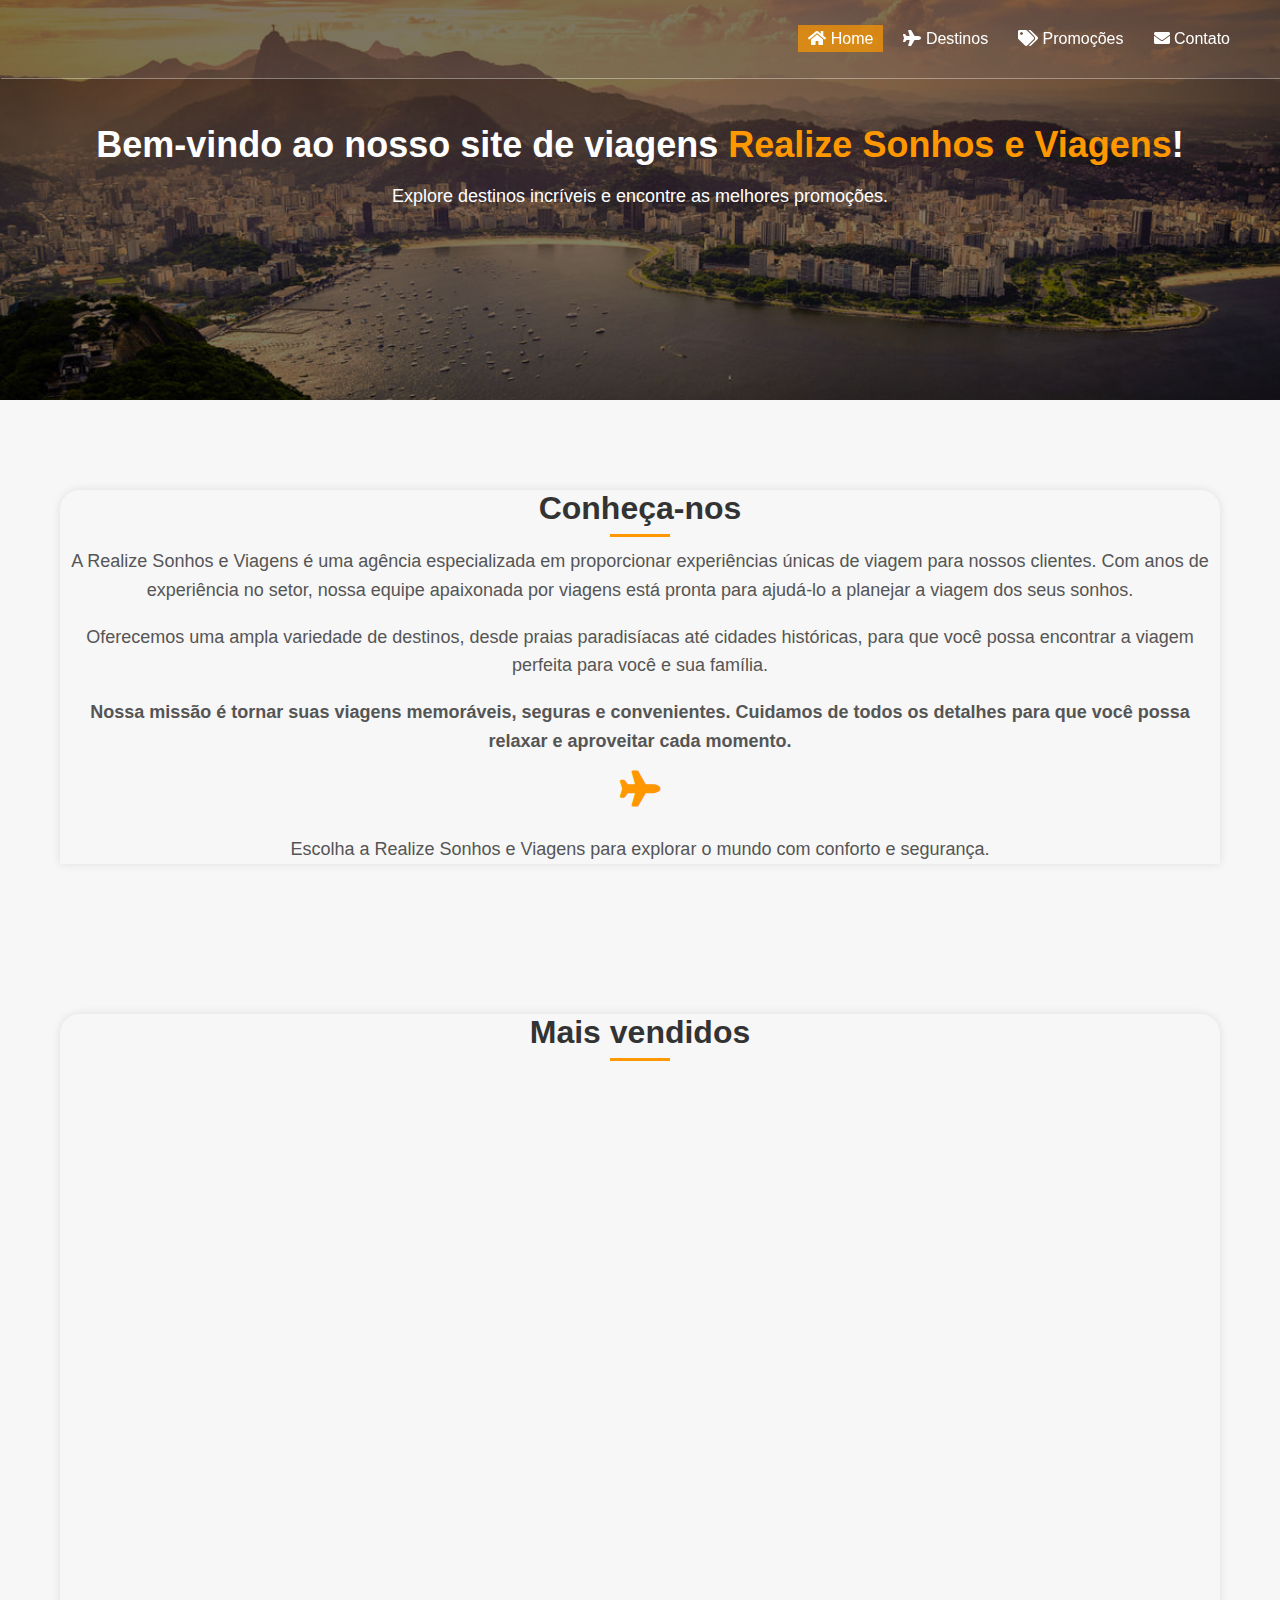
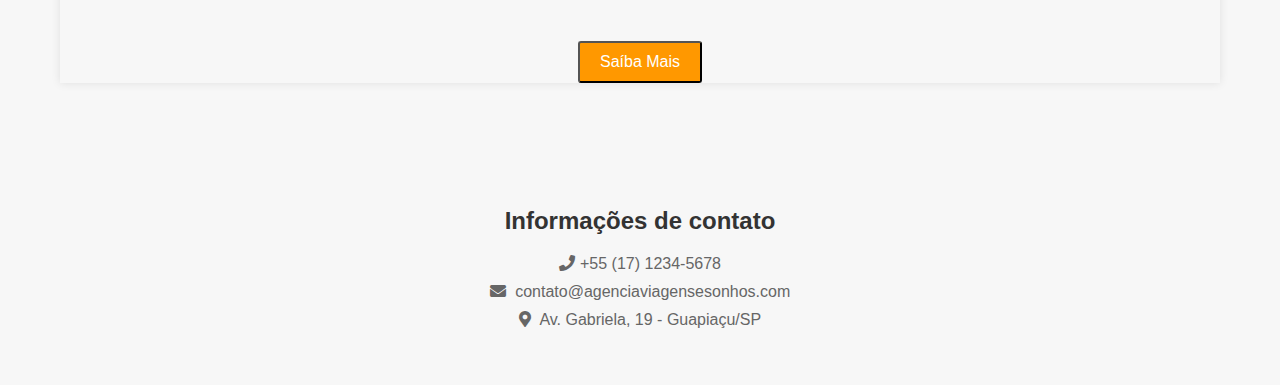
<file: index.html>
<!DOCTYPE html>
<html lang="pt-br">

<head>
    <meta charset="UTF-8">
    <meta http-equiv="X-UA-Compatible" content="IE=edge">
    <meta name="viewport" content="width=device-width, initial-scale=1.0">
    <title>Realize Sonhos e Viagens</title>
    <link rel="shortcut icon" href="imagens/Logo Sonhos e Viagens.png" type="image/x-icon">
    <link href="https://cdn.jsdelivr.net/npm/bootstrap@5.3.0/dist/css/bootstrap.min.css" rel="stylesheet"
        integrity="sha384-9ndCyUaIbzAi2FUVXJi0CjmCapSmO7SnpJef0486qhLnuZ2cdeRhO02iuK6FUUVM" crossorigin="anonymous">
    <link rel="stylesheet" href="https://cdnjs.cloudflare.com/ajax/libs/font-awesome/5.15.4/css/all.min.css">
    <link rel="stylesheet" href="https://cdnjs.cloudflare.com/ajax/libs/OwlCarousel2/2.3.4/assets/owl.carousel.min.css">
    <script src="https://cdn.jsdelivr.net/npm/bootstrap@5.3.0/dist/js/bootstrap.bundle.min.js"
        integrity="sha384-geWF76RCwLtnZ8qwWowPQNguL3RmwHVBC9FhGdlKrxdiJJigb/j/68SIy3Te4Bkz"
        crossorigin="anonymous"></script>
        <script src="https://code.jquery.com/jquery-3.6.0.min.js"></script>
        <!--link do css-->
    <link rel="stylesheet" href="style.css">

</head>

<body>
    <!--começo do menu-->
<header class="navbar">

    <div class="container">
        <ul>        
            <li><a href="index.html"  class="menu-link active" ><i class="fas fa-home"></i>
                    Home</a></li>
            <li><a href="destinos.html" class="menu-link" ><i class="fas fa-plane"></i>
                    Destinos</a></li>
            <li><a href="promocoes.html" class="menu-link" onclick="changeActive(event)"><i class="fas fa-tags"></i>
                    Promoções</a></li>
            <li><a href="#contato" class="menu-link" onclick="changeActive(event)"><i class="fas fa-envelope"></i>
                    Contato</a></li>
        </ul>
    </div>
</header>

    <!--fim do menu-->

    <!--imagem que o menu esta sobreposto-->

    <section id="home" class="background-section">
        <div class="overlay"></div>
        <img src="imagens/rio.jpg" alt="Imagem de Fundo" class="background-image">
        <div class="container">
            <h1>Bem-vindo ao nosso site de viagens <span class="orange-text">Realize Sonhos e Viagens</span>!</h1>
            <p>Explore destinos incríveis e encontre as melhores promoções.</p>
        </div>
    </section>
    <!--imagem que o menu esta sobreposto-->

    <section id="nos-conheca" class="info-section">
        <div class="container">
            <div class="section">
            <h2 class="section-title">Conheça-nos</h2>
            <p>A Realize Sonhos e Viagens é uma agência especializada em proporcionar experiências únicas de viagem para
                nossos clientes. Com anos de experiência no setor, nossa equipe apaixonada por viagens está pronta para
                ajudá-lo a planejar a viagem dos seus sonhos.</p>
            <p>Oferecemos uma ampla variedade de destinos, desde praias paradisíacas até cidades históricas, para que você
                possa encontrar a viagem perfeita para você e sua família.</p>
            <p class="mission-statement">Nossa missão é tornar suas viagens memoráveis, seguras e convenientes. Cuidamos de
                todos os detalhes para que você possa relaxar e aproveitar cada momento.</p>
            <i class="fas fa-plane icon-plane"></i>
            <p>Escolha a Realize Sonhos e Viagens para explorar o mundo com conforto e segurança.</p>
            </div>
        </div>

        <section id="destaques" class="info-section">
            <div class="container">
                <div class="section">
                  <h2 class="section-title">Mais vendidos</h2>
                   <div class="card-container">
                    <div class="card">
                        <img src="imagens/praia-gunga-al.jpg" alt="Destaque 2">
                        <h4>Praia do Gunga-AL</h4>
                        <p>Venha conhecer um dos destinos mais imperdíveis de Maceió</p>
                    </div>
                      <div class="card">
                        <img src="imagens/ponta-verde-maceio.jpg" alt="Destaque 2">
                        <h4>Ponta Verde-AL</h4>
                        <p>Venha conhecer a considerada mais bela e estruturada praia de Alagoas</p>
                      </div>
                      <div class="card">
                        <img src="imagens/maragogi-alagoas.jpg" alt="Destaque 3">
                        <h4>Maragogi-AL</h4>
                        <p>Venha conhecer o maravilhoso Caribe Brasileiro!</p>
                      </div>
                    </div><br>
                <div class="d-grid gap-2 d-md-block">
                    <a href="promocoes.html"> <button  class="btn type=" button>Saíba Mais</button></a>
                </div>
                </div>
            
            </div>
        </section>
 
    <footer> 
            <div class="contact-info">
                <h3>Informações de contato</h3>
                <ul>
                    <li><i class="fas fa-phone"></i>+55 (17) 1234-5678</li>
                    <li><i class="fas fa-envelope"></i> contato@agenciaviagensesonhos.com</li>
                    <li><i class="fas fa-map-marker-alt"></i> Av. Gabriela, 19 - Guapiaçu/SP</li>
                </ul>
            </div>
        </div>
    </section>
    </footer>

    <script src="https://cdnjs.cloudflare.com/ajax/libs/jquery/3.6.0/jquery.min.js"></script>
    <script src="https://cdnjs.cloudflare.com/ajax/libs/OwlCarousel2/2.3.4/owl.carousel.min.js"></script>
    
    <script>
        function changeActive(event) {
            const menuLinks = document.querySelectorAll('.menu-link');
            menuLinks.forEach(link => link.classList.remove('active'));
            event.target.classList.add('active');
        }
    </script>

    <script>
        $(document).ready(function () {
            $(window).scroll(function () {
                var windowHeight = $(window).height();
                var scrollHeight = $(this).scrollTop();
                if (scrollHeight > windowHeight - 200) {
                    $(".card").each(function (index) {
                        $(this).delay(index * 150).animate({ opacity: 1, marginTop: "0" }, 500);
                    });
                }
            });
        });
    </script>
</body>

</html>
</file>
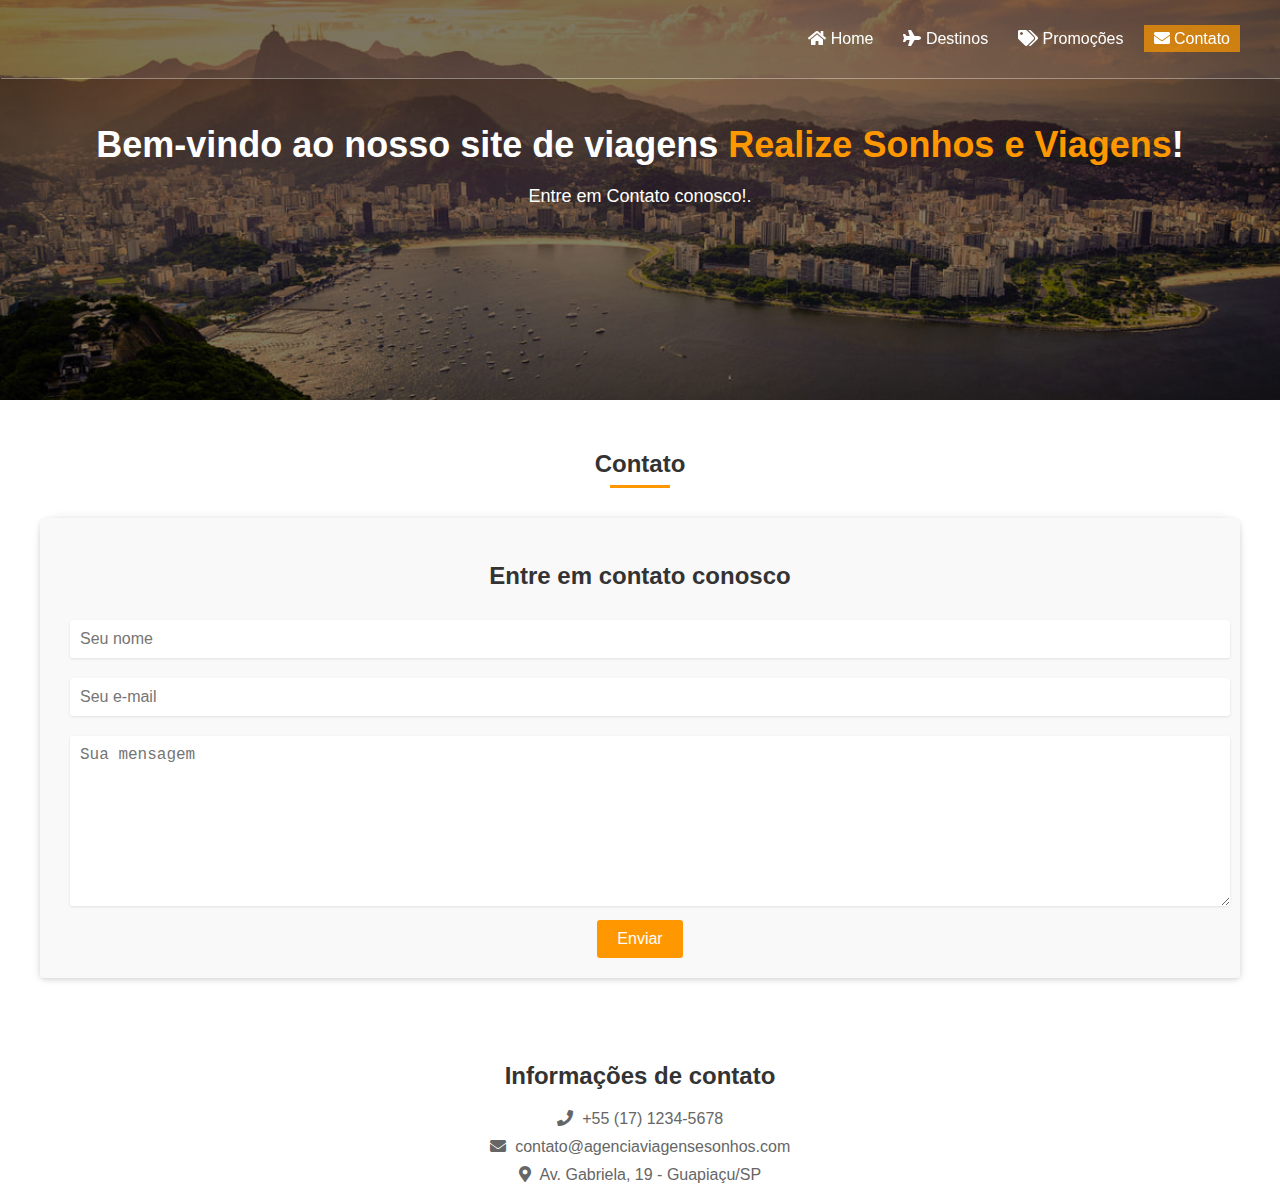
<file: contato.html>
<!DOCTYPE html>
<html lang="pt-br">

<head>
    <meta charset="UTF-8">
    <meta http-equiv="X-UA-Compatible" content="IE=edge">
    <meta name="viewport" content="width=device-width, initial-scale=1.0">
    <title>Realize Sonhos e Viagens</title>
    <link rel="shortcut icon" href="imagens/Logo Sonhos e Viagens.png" type="image/x-icon">
    <link href="https://cdn.jsdelivr.net/npm/bootstrap@5.3.0/dist/css/bootstrap.min.css" rel="stylesheet"
        integrity="sha384-9ndCyUaIbzAi2FUVXJi0CjmCapSmO7SnpJef0486qhLnuZ2cdeRhO02iuK6FUUVM" crossorigin="anonymous">
    <link rel="stylesheet" href="https://cdnjs.cloudflare.com/ajax/libs/font-awesome/5.15.4/css/all.min.css">
    <link rel="stylesheet" href="https://cdnjs.cloudflare.com/ajax/libs/OwlCarousel2/2.3.4/assets/owl.carousel.min.css">
    <script src="https://cdn.jsdelivr.net/npm/bootstrap@5.3.0/dist/js/bootstrap.bundle.min.js"
        integrity="sha384-geWF76RCwLtnZ8qwWowPQNguL3RmwHVBC9FhGdlKrxdiJJigb/j/68SIy3Te4Bkz"
        crossorigin="anonymous"></script>
    <!--link do css-->
    <link rel="stylesheet" href="style.css">

</head>

<body>


    <!--começo do menu-->
    <header class="navbar">
        <div class="container">
            <ul>
                <li><a href="index.html" class="menu-link"><i class="fas fa-home"></i>
                        Home</a></li>
                <li><a href="destinos.html" class="menu-link"><i class="fas fa-plane"></i>
                        Destinos</a></li>
                <li><a href="promocoes.html" class="menu-link"><i class="fas fa-tags"></i>
                        Promoções</a></li>
                <li><a href="contato.html" class="menu-link active"><i class="fas fa-envelope"></i>
                        Contato</a></li>
            </ul>
        </div>
    </header>

    <!--fim do menu-->

    <!--imagem que o menu esta sobreposto-->

    <section id="home" class="background-section">
        <div class="overlay"></div>
        <img src="imagens/rio.jpg" alt="Imagem de Fundo" class="background-image">
        <div class="container">
            <h1>Bem-vindo ao nosso site de viagens <span class="orange-text">Realize Sonhos e Viagens</span>!</h1>
            <p>Entre em Contato conosco!.</p>
        </div>
    </section>
    <!--imagem que o menu esta sobreposto-->

    <section id="contato" class="container">
        <h2 class="section-title">Contato</h2>
        <div class="section">
            <div class="contact-form">
                <h3>Entre em contato conosco</h3>
                <form>
                    <div class="form-group">
                        <input type="text" id="name" name="name" placeholder="Seu nome" required>
                    </div>
                    <div class="form-group">
                        <input type="email" id="email" name="email" placeholder="Seu e-mail" required>
                    </div>
                    <div class="form-group">
                        <textarea id="message" name="message" placeholder="Sua mensagem" required></textarea>
                    </div>
                    <button type="submit">Enviar</button>
                </form>
            </div>
    </section>
    
    </body>

    <footer>
        <div class="contact-info">
            <h3>Informações de contato</h3>
            <ul>
                <li><i class="fas fa-phone"></i> +55 (17) 1234-5678</li>
                <li><i class="fas fa-envelope"></i> contato@agenciaviagensesonhos.com</li>
                <li><i class="fas fa-map-marker-alt"></i> Av. Gabriela, 19 - Guapiaçu/SP</li>
            </ul>
        </div>
        </div>
        </section>
    </footer>
    
    <script src="https://cdnjs.cloudflare.com/ajax/libs/jquery/3.6.0/jquery.min.js"></script>
    <script src="https://cdnjs.cloudflare.com/ajax/libs/OwlCarousel2/2.3.4/owl.carousel.min.js"></script>
    
    <script>
        function changeActive(event) {
            const menuLinks = document.querySelectorAll('.menu-link');
            menuLinks.forEach(link => link.classList.remove('active'));
            event.target.classList.add('active');
        }
    </script>
</file>
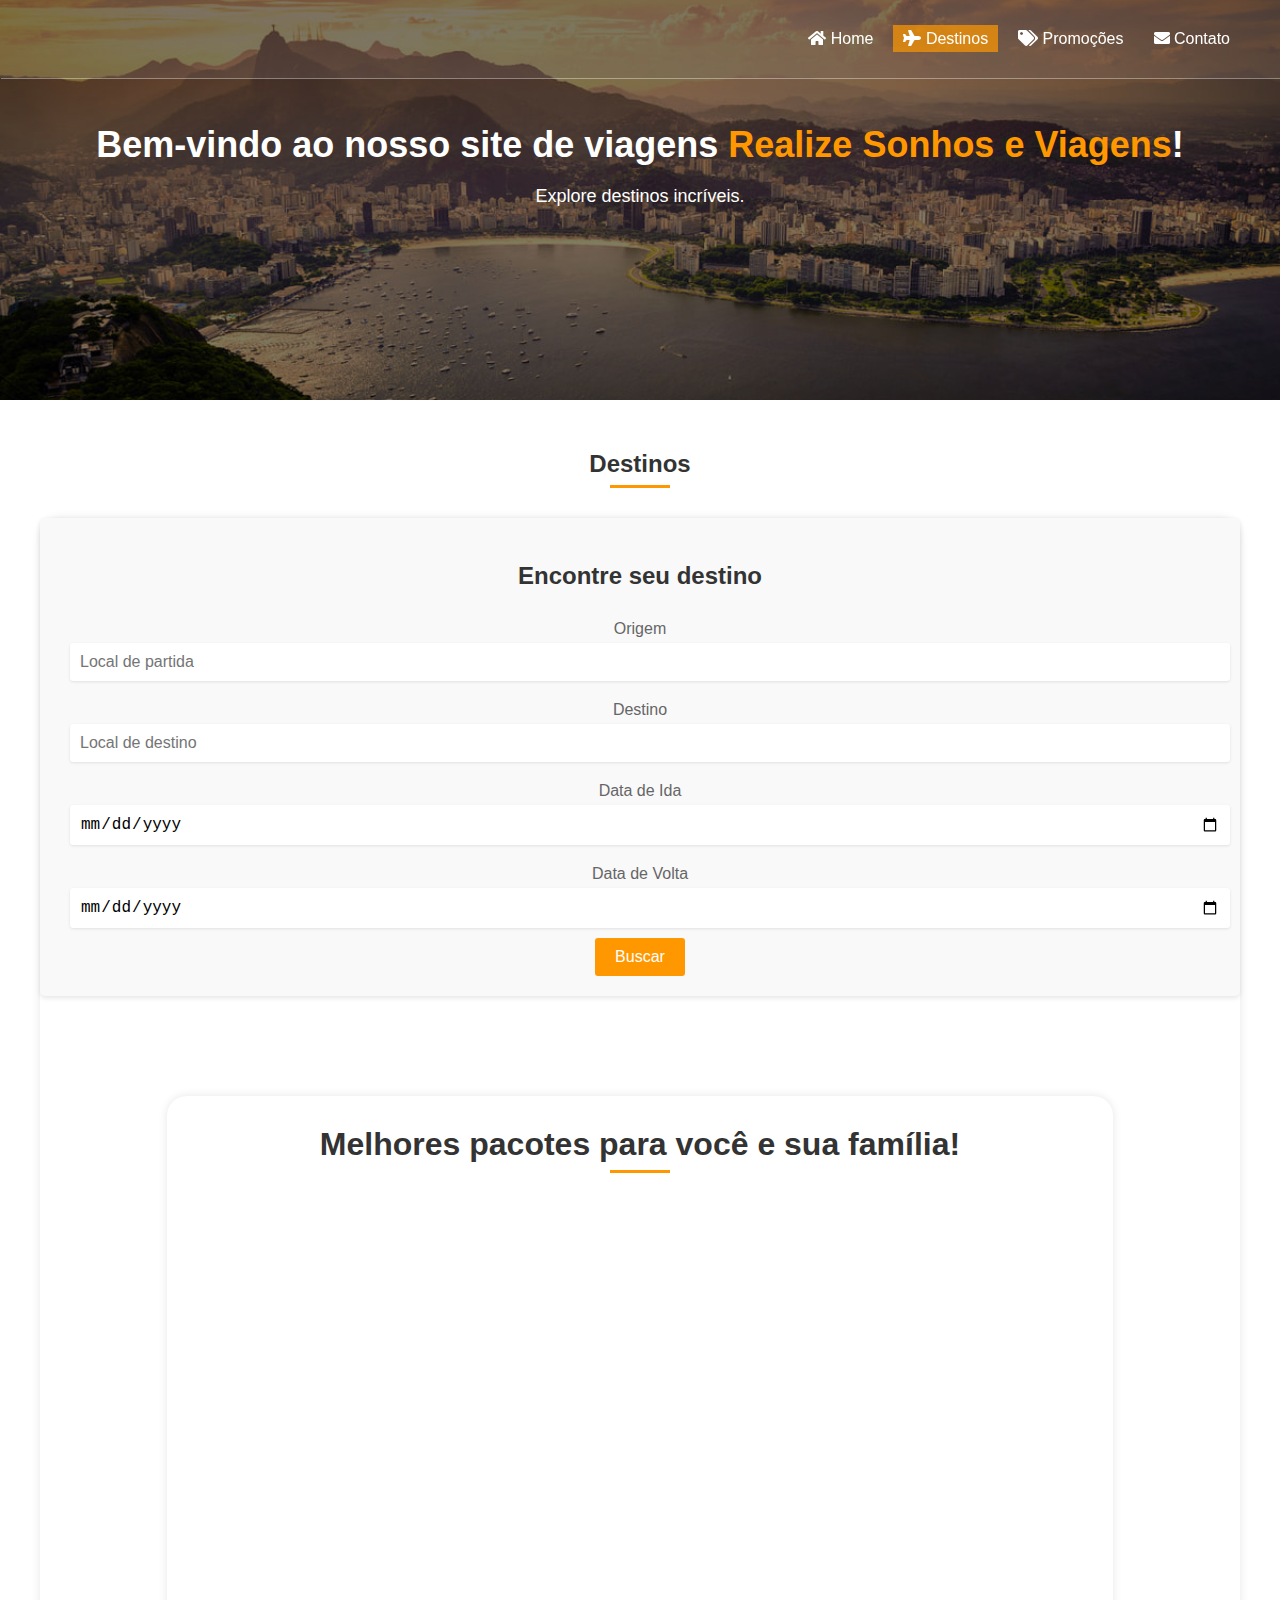
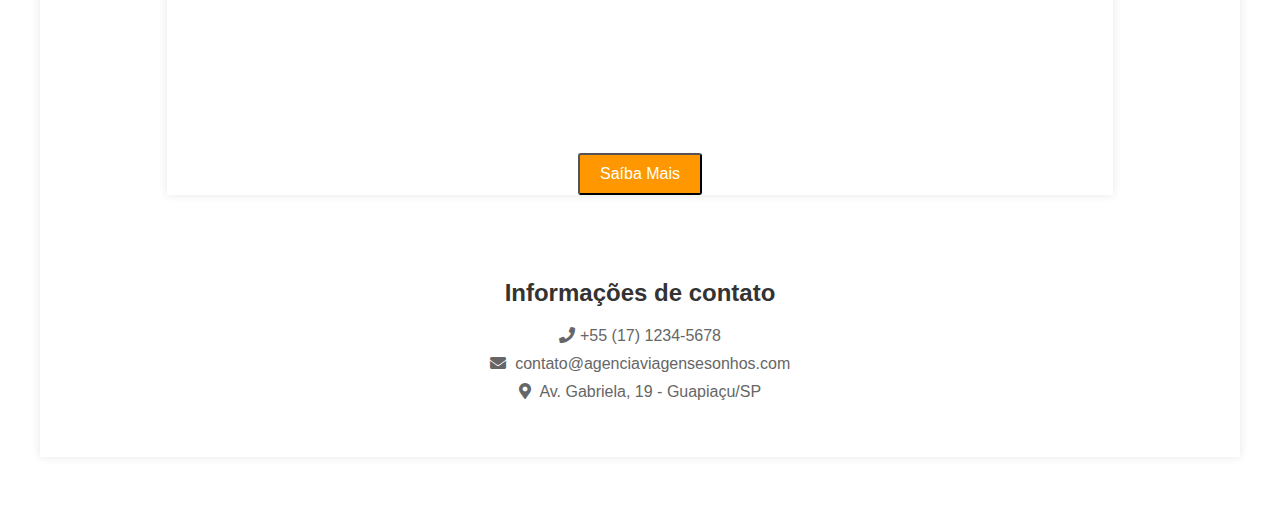
<file: destinos.html>
<!DOCTYPE html>
<html lang="pt-br">

<head>
    <meta charset="UTF-8">
    <meta http-equiv="X-UA-Compatible" content="IE=edge">
    <meta name="viewport" content="width=device-width, initial-scale=1.0">
    <title>Site de Viagens</title>
    <link rel="shortcut icon" href="imagens/Logo Sonhos e Viagens.png" type="image/x-icon">
    <link href="https://cdn.jsdelivr.net/npm/bootstrap@5.3.0/dist/css/bootstrap.min.css" rel="stylesheet"
        integrity="sha384-9ndCyUaIbzAi2FUVXJi0CjmCapSmO7SnpJef0486qhLnuZ2cdeRhO02iuK6FUUVM" crossorigin="anonymous">
    <link rel="stylesheet" href="https://cdnjs.cloudflare.com/ajax/libs/font-awesome/5.15.4/css/all.min.css">
    <link rel="stylesheet" href="https://cdnjs.cloudflare.com/ajax/libs/OwlCarousel2/2.3.4/assets/owl.carousel.min.css">
    <script src="https://cdn.jsdelivr.net/npm/bootstrap@5.3.0/dist/js/bootstrap.bundle.min.js"
        integrity="sha384-geWF76RCwLtnZ8qwWowPQNguL3RmwHVBC9FhGdlKrxdiJJigb/j/68SIy3Te4Bkz"
        crossorigin="anonymous"></script>
    <!--link do css-->
    <link rel="stylesheet" href="style.css">

</head>
<body>
    

<!--começo do menu-->
<header class="navbar">
    <div class="container">
        <ul>
            <li><a href="index.html" class="menu-link" ><i class="fas fa-home"></i>
                    Home</a></li>
            <li><a href="destinos.html" class="menu-link active" ><i class="fas fa-plane"></i>
                    Destinos</a></li>
            <li><a href="promocoes.html" class="menu-link" ><i class="fas fa-tags"></i>
                    Promoções</a></li>
            <li><a href="contato.html" class="menu-link" ><i class="fas fa-envelope"></i>
                    Contato</a></li>
        </ul>
    </div>
</header>

<!--fim do menu-->

<!--imagem que o menu esta sobreposto-->

<section id="home" class="background-section">
    <div class="overlay"></div>
    <img src="imagens/rio.jpg" alt="Imagem de Fundo" class="background-image">
    <div class="container">
        <h1>Bem-vindo ao nosso site de viagens <span class="orange-text">Realize Sonhos e Viagens</span>!</h1>
        <p>Explore destinos incríveis.</p>
    </div>
</section>
<!--imagem que o menu esta sobreposto-->

<!--destinos-->
<main>
    <section id="destinos" class="container">
        <h2 class="section-title">Destinos</h2>
        <div class="section">
            <div class="destino-search">
                <h3>Encontre seu destino</h3>
                <form>
                    <div class="form-group">
                        <label for="origem">Origem</label>
                        <input type="text" id="origem" name="origem" placeholder="Local de partida" required>
                    </div>
                    <div class="form-group">
                        <label for="destino">Destino</label>
                        <input type="text" id="destino" name="destino" placeholder="Local de destino" required>
                    </div>
                    <div class="form-group">
                        <label for="data-ida">Data de Ida</label>
                        <input type="date" id="data-ida" name="data-ida" required>
                    </div>
                    <div class="form-group">
                        <label for="data-volta">Data de Volta</label>
                        <input type="date" id="data-volta" name="data-volta" required>
                    </div>
                    <button type="submit">Buscar</button>
                </form>
            </div>
        <section id="destaques" class="info-section">
            <div class="container">
                <div class="section">
                    <h2 class="section-title">Melhores pacotes para você e sua família!</h2>
                    <div class="card-container">
                        <div class="card">
                            <img src="imagens/praia-gunga-al.jpg" alt="Destaque 2">
                            <h4>Praia do Gunga-AL</h4>
                            <p>Venha conhecer um dos destinos mais imperdíveis de Maceió</p>
                        </div>
                        <div class="card">
                            <img src="imagens/ponta-verde-maceio.jpg" alt="Destaque 2">
                            <h4>Ponta Verde-AL</h4>
                            <p>Venha conhecer a considerada mais bela e estruturada praia de Alagoas</p>
                        </div>
                        <div class="card">
                            <img src="imagens/maragogi-alagoas.jpg" alt="Destaque 3">
                            <h4>Maragogi-AL</h4>
                            <p>Venha conhecer o maravilhoso Caribe Brasileiro!</p>
                        </div>
                    </div><br>
                    <div class="d-grid gap-2 d-md-block">
                        <a href="promocoes.html"> <button class="btn type=" button>Saíba Mais</button></a>
                    </div>
                </div>
        
            </div>

            <footer>
                <div class="contact-info">
                    <h3>Informações de contato</h3>
                    <ul>
                        <li><i class="fas fa-phone"></i>+55 (17) 1234-5678</li>
                        <li><i class="fas fa-envelope"></i> contato@agenciaviagensesonhos.com</li>
                        <li><i class="fas fa-map-marker-alt"></i> Av. Gabriela, 19 - Guapiaçu/SP</li>
                    </ul>
                </div>
                </div>
                </section>
            </footer>
            
            <script src="https://cdnjs.cloudflare.com/ajax/libs/jquery/3.6.0/jquery.min.js"></script>
            <script src="https://cdnjs.cloudflare.com/ajax/libs/OwlCarousel2/2.3.4/owl.carousel.min.js"></script>
            
            <script>
                function changeActive(event) {
                    const menuLinks = document.querySelectorAll('.menu-link');
                    menuLinks.forEach(link => link.classList.remove('active'));
                    event.target.classList.add('active');
                }
            </script>

            <script>
                $(document).ready(function () {
                    $(window).scroll(function () {
                        var windowHeight = $(window).height();
                        var scrollHeight = $(this).scrollTop();

                        if (scrollHeight > windowHeight - 200) {
                            $(".card").each(function (index) {
                                $(this).delay(index * 150).animate({ opacity: 1, marginTop: "0" }, 500);
                            });
                        }
                    });
                });
            </script>
        </body>
</file>
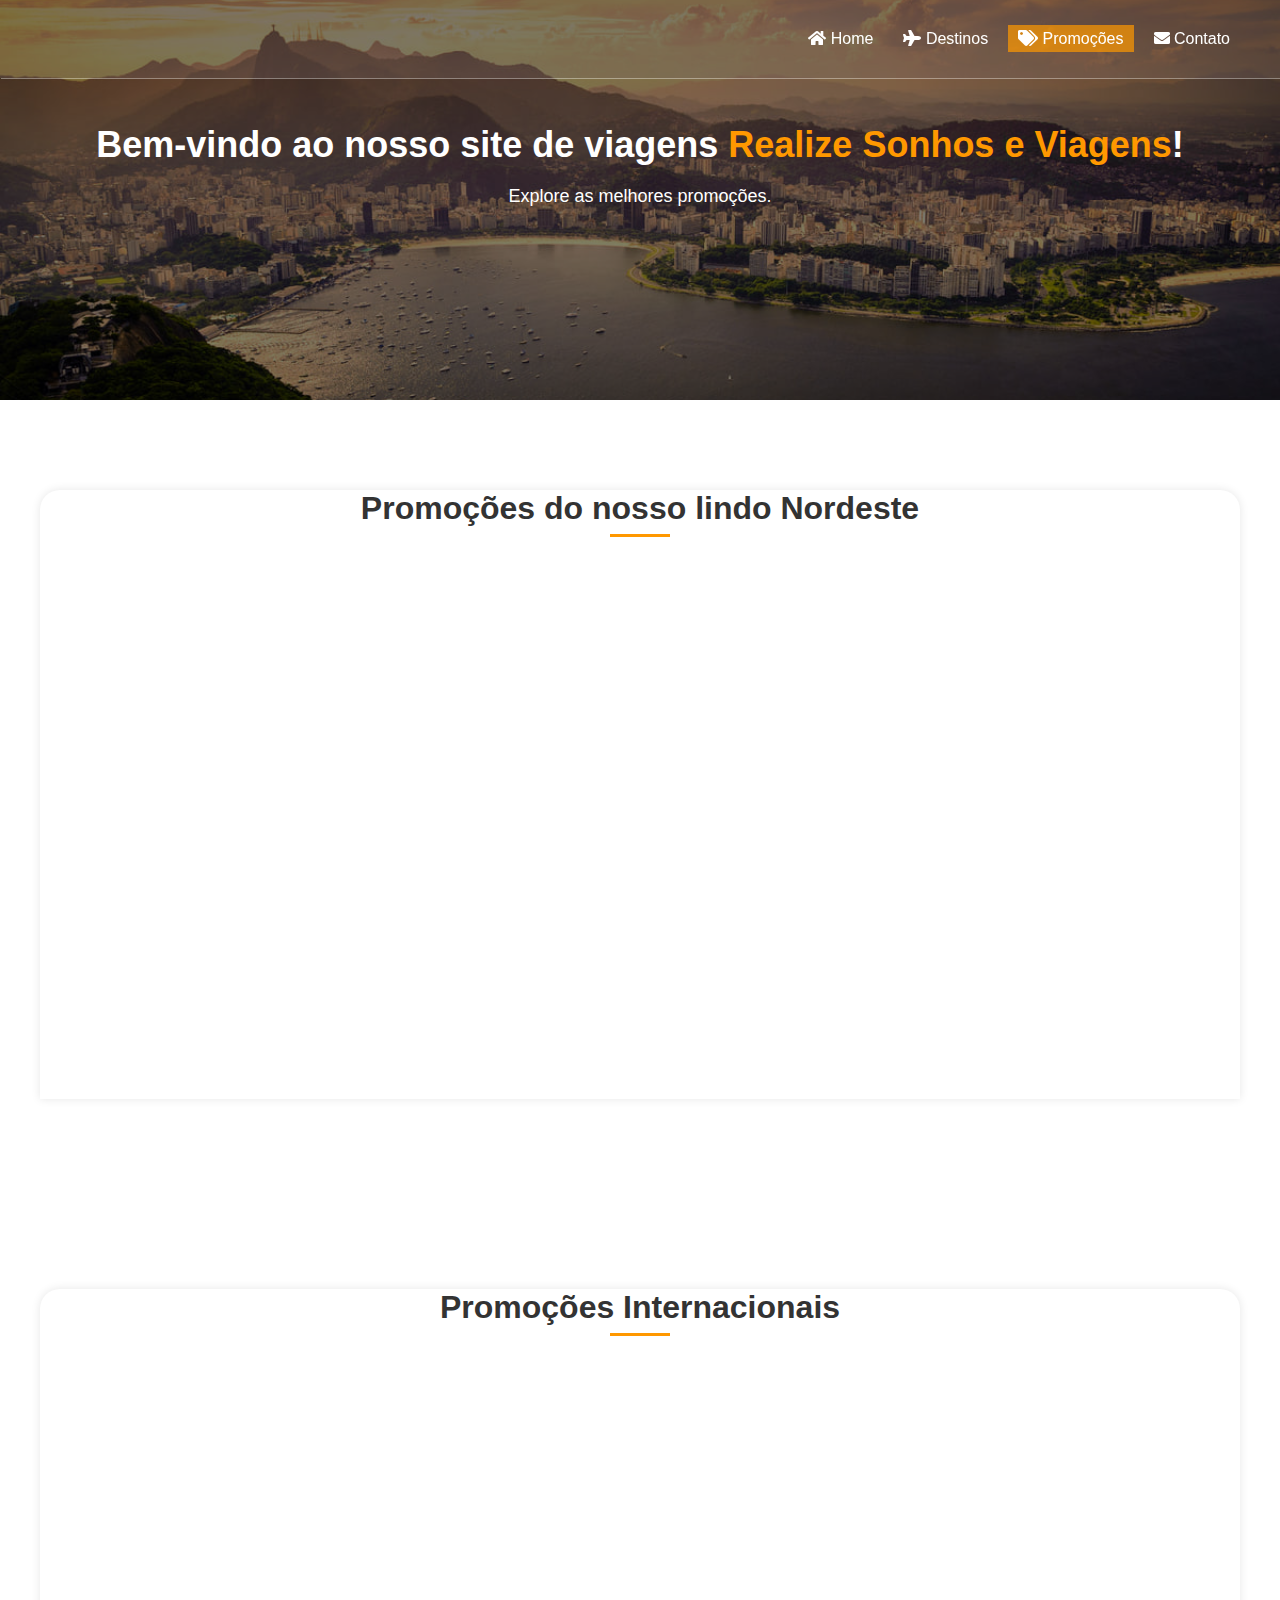
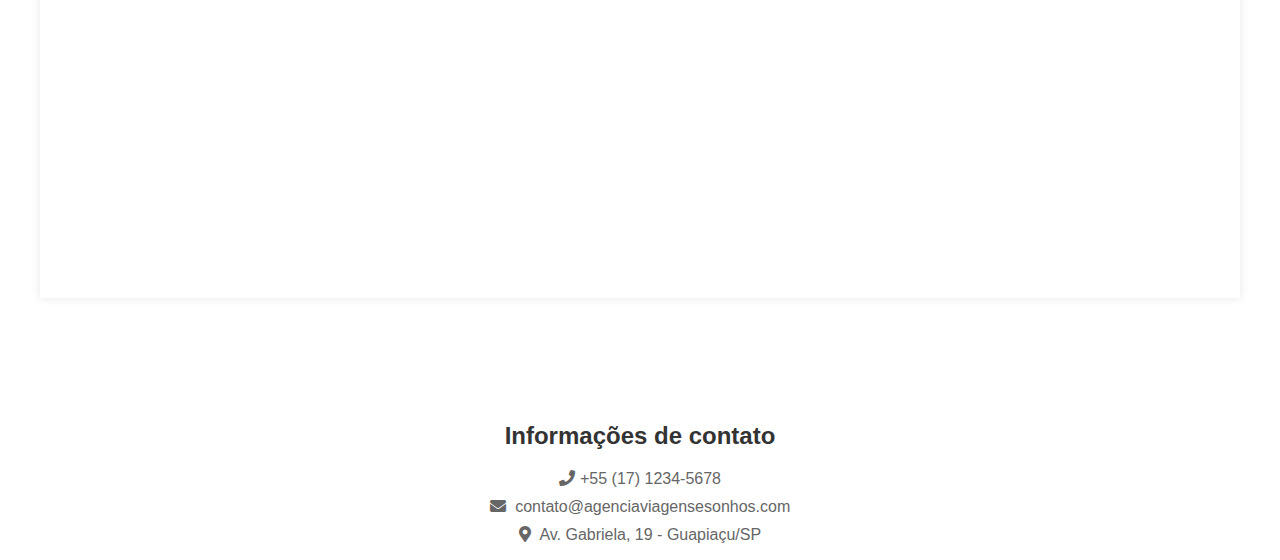
<file: promocoes.html>
<!DOCTYPE html>
<html lang="pt-br">

<head>
    <meta charset="UTF-8">
    <meta http-equiv="X-UA-Compatible" content="IE=edge">
    <meta name="viewport" content="width=device-width, initial-scale=1.0">
    <title>Realize Sonhos e Viagens</title>
    <link rel="shortcut icon" href="imagens/Logo Sonhos e Viagens.png" type="image/x-icon">
    <link href="https://cdn.jsdelivr.net/npm/bootstrap@5.3.0/dist/css/bootstrap.min.css" rel="stylesheet"
        integrity="sha384-9ndCyUaIbzAi2FUVXJi0CjmCapSmO7SnpJef0486qhLnuZ2cdeRhO02iuK6FUUVM" crossorigin="anonymous">
    <link rel="stylesheet" href="https://cdnjs.cloudflare.com/ajax/libs/font-awesome/5.15.4/css/all.min.css">
    <link rel="stylesheet" href="https://cdnjs.cloudflare.com/ajax/libs/OwlCarousel2/2.3.4/assets/owl.carousel.min.css">
    <script src="https://cdn.jsdelivr.net/npm/bootstrap@5.3.0/dist/js/bootstrap.bundle.min.js"
        integrity="sha384-geWF76RCwLtnZ8qwWowPQNguL3RmwHVBC9FhGdlKrxdiJJigb/j/68SIy3Te4Bkz"
        crossorigin="anonymous"></script>
        <script src="https://code.jquery.com/jquery-3.6.0.min.js"></script>
    <!--link do css-->
    <link rel="stylesheet" href="style.css">

</head>

<body>


    <!--começo do menu-->
    <header class="navbar">
        <div class="container">
            <ul>
                <li><a href="index.html" class="menu-link"><i class="fas fa-home"></i>
                        Home</a></li>
                <li><a href="destinos.html" class="menu-link"><i class="fas fa-plane"></i>
                        Destinos</a></li>
                <li><a href="promocoes.html" class="menu-link active"><i class="fas fa-tags"></i>
                        Promoções</a></li>
                <li><a href="contato.html" class="menu-link"><i class="fas fa-envelope"></i>
                        Contato</a></li>
            </ul>
        </div>
    </header>

    <!--fim do menu-->

    <!--imagem que o menu esta sobreposto-->

    <section id="home" class="background-section">
        <div class="overlay"></div>
        <img src="imagens/rio.jpg" alt="Imagem de Fundo" class="background-image">
        <div class="container">
            <h1>Bem-vindo ao nosso site de viagens <span class="orange-text">Realize Sonhos e Viagens</span>!</h1>
            <p>Explore as melhores promoções.</p>
        </div>
    </section>
    <!--imagem que o menu esta sobreposto-->

<section id="destaques" class="info-section">
    <div class="container">
        <div class="section">
            <h2 class="section-title">Promoções do nosso lindo Nordeste</h2>
            <div class="card-container">

                <div class="card">
                    <img src="imagens/praia-gunga-al.jpg" alt="Destaque 2">
                    <h4>Praia do Gunga-AL</h4>
                    <p>Pacotes de  <h3 class="line"> R$2.800</h3></p> <h3><p>para</p> R$ 1.800</h3>
                    <button type="button" class="btn btn-primary" data-bs-toggle="modal" data-bs-target="#exampleModal"
                        data-bs-whatever="@getbootstrap">Saíba Mais</button>
                    <!--modal para cadastro-->
                    <div class="modal fade" id="exampleModal" tabindex="-1" aria-labelledby="exampleModalLabel" aria-hidden="true">
                        <div class="modal-dialog">
                            <div class="modal-content">
                                <div class="modal-header">
                                    <h1 class="modal-title fs-5" id="exampleModalLabel">Cadastra-se para saber mais sobre os pacotes</h1>
                                    <button type="button" class="btn-close" data-bs-dismiss="modal" aria-label="Close"></button>
                                </div>
                                <div class="modal-body">
                                    <form>
                                        <div class="mb-3">
                                            <label for="recipient-name" class="col-form-label">Nome:</label>
                                            <input type="text" class="form-control" id="recipient-name">
                                        </div>
                                        <div class="mb-3">
                                            <label for="message-name" class="col-form-label">Sobrenome:</label>
                                        <input type="text" class="form-control" id="message-name">
                                        </div>
                                        <div class="mb-3">
                                            <label for="email" class="col-form-label">Email:</label>
                                            <input type="email" class="form-control" id="email">
                                            <div class="mb-3">
                                                <label for="phone" class="col-form-label">Telefone:</label>
                                                <input type="tel" class="form-control" id="phone">
                                            </div>
                                        </div>
                                    </form>
                                </div>
                                <div class="modal-footer">
                                <button type="button" class="btn btn-secondary" data-bs-dismiss="modal">Fechar</button>
                                <button type="button" class="btn btn-primary">Enviar Cadastro</button>
                                </div>
                            </div>
                        </div>
                    </div>
                </div>
                <div class="card">
                    <img src="imagens/ponta-verde-maceio.jpg" alt="Destaque 2">
                    <h4>Ponta Verde-AL</h4>
                   <p>Pacotes de  <h3 class="line"> R$2.800</h3></p> <h3><p>para</p> R$ 1.800</h3>
                <button type="button" class="btn btn-primary" data-bs-toggle="modal" data-bs-target="#exampleModal"
                    data-bs-whatever="@getbootstrap">Saíba Mais</button>
                <!--modal para cadastro-->
                <div class="modal fade" id="exampleModal" tabindex="-1" aria-labelledby="exampleModalLabel" aria-hidden="true">
                    <div class="modal-dialog">
                        <div class="modal-content">
                            <div class="modal-header">
                                <h1 class="modal-title fs-5" id="exampleModalLabel">Cadastra-se para saber mais sobre os pacotes</h1>
                                <button type="button" class="btn-close" data-bs-dismiss="modal" aria-label="Close"></button>
                            </div>
                            <div class="modal-body">
                                <form>
                                    <div class="mb-3">
                                        <label for="recipient-name" class="col-form-label">Nome:</label>
                                        <input type="text" class="form-control" id="recipient-name">
                                    </div>
                                    <div class="mb-3">
                                        <label for="message-text" class="col-form-label">Sobrenome:</label>
                                        <input type="text" class="form-control" id="recipient-name">

                                    </div>
                                    <div class="mb-3">
                                    <label for="email" class="col-form-label">Email:</label>
                                    <input type="email" class="form-control" id="email">
                                    </div>
                                    <div class="mb-3">
                                        <label for="phone" class="col-form-label">Telefone:</label>
                                        <input type="tel" class="form-control" id="phone">
                                    </div>
                                </form>
                            </div>
                            <div class="modal-footer">
                                <button type="button" class="btn btn-secondary" data-bs-dismiss="modal">Fechar</button>
                                <button type="button" class="btn btn-primary">Enviar Cadastro</button>
                            </div>
                        </div>
                    </div>
                </div>
                </div>
                <div class="card">
                    <img src="imagens/maragogi-alagoas.jpg" alt="Destaque 3">
                    <h4>Maragogi-AL</h4>
                    <p>Pacotes de  <h3 class="line"> R$2.800</h3></p> <h3><p>para</p> R$ 1.800</h3>
                   <button type="button" class="btn btn-primary" data-bs-toggle="modal" data-bs-target="#exampleModal" data-bs-whatever="@getbootstrap">Saíba Mais</button>
                    <!--modal para cadastro-->
<div class="modal fade" id="exampleModal" tabindex="-1" aria-labelledby="exampleModalLabel" aria-hidden="true">
  <div class="modal-dialog">
    <div class="modal-content">
      <div class="modal-header">
        <h1 class="modal-title fs-5" id="exampleModalLabel">Cadastra-se para saber mais sobre os Pacotes</h1>
        <button type="button" class="btn-close" data-bs-dismiss="modal" aria-label="Close"></button>
      </div>
      <div class="modal-body">
        <form>
          <div class="mb-3">
            <label for="recipient-name" class="col-form-label">Nome:</label>
            <input type="text" class="form-control" id="recipient-name">
          </div>
          <div class="mb-3">
            <label for="message-text" class="col-form-label">Sobrenome:</label>
            <input type="text" class="form-control" id="recipient-name">
          </div>
            </div>
            <div class="mb-3">
            <label for="email" class="col-form-label">Email:</label>
            <input type="email" class="form-control" id="email">
            </div>
            <div class="mb-3">
                <label for="phone" class="col-form-label">Telefone:</label>
                <input type="tel" class="form-control" id="phone">
            </div>
        </form>
      </div>
      <div class="modal-footer">
        <button type="button" class="btn btn-secondary" data-bs-dismiss="modal">Fechar</button>
        <button type="button" class="btn btn-primary">Enviar Cadastro</button>
      </div>
    </div>
  </div>
</div>
                </div>
            </div>
            
        </div>

    </div>
</section>

<section id="destaques" class="info-section">
    <div class="container">
        <div class="section">
            <h2 class="section-title">Promoções Internacionais</h2>
            <div class="card-container">

                <div class="card">
                    <img src="imagens/cancun.jpg" alt="Destaque 2">
                    <h4>Cancún, México</h4>
                    <p>Pacotes de
                    <h3 class="line"> R$4.800</h3>
                    </p>
                    <h3>
                    <p>para</p> R$ 3.000
                    </h3>
                    <button type="button" class="btn btn-primary" data-bs-toggle="modal" data-bs-target="#exampleModal"
                        data-bs-whatever="@getbootstrap">Saíba Mais</button>
                    <!--modal para cadastro-->
                    <div class="modal fade" id="exampleModal" tabindex="-1" aria-labelledby="exampleModalLabel"
                        aria-hidden="true">
                        <div class="modal-dialog">
                            <div class="modal-content">
                                <div class="modal-header">
                                    <h1 class="modal-title fs-5" id="exampleModalLabel">Cadastra-se para saber mais
                                        sobre os pacotes</h1>
                                    <button type="button" class="btn-close" data-bs-dismiss="modal"
                                        aria-label="Close"></button>
                                </div>
                                <div class="modal-body">
                                    <form>
                                        <div class="mb-3">
                                            <label for="recipient-name" class="col-form-label">Nome:</label>
                                            <input type="text" class="form-control" id="recipient-name">
                                        </div>
                                        <div class="mb-3">
                                            <label for="message-name" class="col-form-label">Sobrenome:</label>
                                            <input type="text" class="form-control" id="message-name">
                                        </div>
                                        <div class="mb-3">
                                            <label for="email" class="col-form-label">Email:</label>
                                            <input type="email" class="form-control" id="email">
                                            <div class="mb-3">
                                                <label for="phone" class="col-form-label">Telefone:</label>
                                                <input type="tel" class="form-control" id="phone">
                                            </div>
                                        </div>
                                    </form>
                                </div>
                                <div class="modal-footer">
                                    <button type="button" class="btn btn-secondary"
                                        data-bs-dismiss="modal">Fechar</button>
                                    <button type="button" class="btn btn-primary">Enviar Cadastro</button>
                                </div>
                            </div>
                        </div>
                    </div>
                </div>
                <div class="card">
                    <img src="imagens/miami.jpg" alt="Destaque 2">
                    <h4>Miami, Flórida</h4>
                    <p>Pacotes de
                    <h3 class="line"> R$3.800</h3>
                    </p>
                    <h3>
                        <p>para</p> R$ 2.800
                    </h3>
                    <button type="button" class="btn btn-primary" data-bs-toggle="modal" data-bs-target="#exampleModal"
                        data-bs-whatever="@getbootstrap">Saíba Mais</button>
                    <!--modal para cadastro-->
                    <div class="modal fade" id="exampleModal" tabindex="-1" aria-labelledby="exampleModalLabel"
                        aria-hidden="true">
                        <div class="modal-dialog">
                            <div class="modal-content">
                                <div class="modal-header">
                                    <h1 class="modal-title fs-5" id="exampleModalLabel">Cadastra-se para saber mais
                                        sobre os pacotes</h1>
                                    <button type="button" class="btn-close" data-bs-dismiss="modal"
                                        aria-label="Close"></button>
                                </div>
                                <div class="modal-body">
                                    <form>
                                        <div class="mb-3">
                                            <label for="recipient-name" class="col-form-label">Nome:</label>
                                            <input type="text" class="form-control" id="recipient-name">
                                        </div>
                                        <div class="mb-3">
                                            <label for="message-text" class="col-form-label">Sobrenome:</label>
                                            <input type="text" class="form-control" id="recipient-name">

                                        </div>
                                        <div class="mb-3">
                                            <label for="email" class="col-form-label">Email:</label>
                                            <input type="email" class="form-control" id="email">
                                        </div>
                                        <div class="mb-3">
                                            <label for="phone" class="col-form-label">Telefone:</label>
                                            <input type="tel" class="form-control" id="phone">
                                        </div>
                                    </form>
                                </div>
                                <div class="modal-footer">
                                    <button type="button" class="btn btn-secondary"
                                        data-bs-dismiss="modal">Fechar</button>
                                    <button type="button" class="btn btn-primary">Enviar Cadastro</button>
                                </div>
                            </div>
                        </div>
                    </div>
                </div>
                <div class="card">
                    <img src="imagens/novayork.jpg" alt="Destaque 3">
                    <h4>Nova York</h4>
                    <p>Pacotes de
                    <h3 class="line"> R$6.800</h3>
                    </p>
                    <h3>
                        <p>para</p> R$ 5.000
                    </h3>
                    <button type="button" class="btn btn-primary" data-bs-toggle="modal" data-bs-target="#exampleModal"
                        data-bs-whatever="@getbootstrap">Saíba Mais</button>
                    <!--modal para cadastro-->
                    <div class="modal fade" id="exampleModal" tabindex="-1" aria-labelledby="exampleModalLabel"
                        aria-hidden="true">
                        <div class="modal-dialog">
                            <div class="modal-content">
                                <div class="modal-header">
                                    <h1 class="modal-title fs-5" id="exampleModalLabel">Cadastra-se para saber mais
                                        sobre os Pacotes</h1>
                                    <button type="button" class="btn-close" data-bs-dismiss="modal"
                                        aria-label="Close"></button>
                                </div>
                                <div class="modal-body">
                                    <form>
                                        <div class="mb-3">
                                            <label for="recipient-name" class="col-form-label">Nome:</label>
                                            <input type="text" class="form-control" id="recipient-name">
                                        </div>
                                        <div class="mb-3">
                                            <label for="message-text" class="col-form-label">Sobrenome:</label>
                                            <input type="text" class="form-control" id="recipient-name">
                                        </div>
                                </div>
                                <div class="mb-3">
                                    <label for="email" class="col-form-label">Email:</label>
                                    <input type="email" class="form-control" id="email">
                                </div>
                                <div class="mb-3">
                                    <label for="phone" class="col-form-label">Telefone:</label>
                                    <input type="tel" class="form-control" id="phone">
                                </div>
                                </form>
                            </div>
                            <div class="modal-footer">
                                <button type="button" class="btn btn-secondary" data-bs-dismiss="modal">Fechar</button>
                                <button type="button" class="btn btn-primary">Enviar Cadastro</button>
                            </div>
                        </div>
                    </div>
                </div>
            </div>
        </div>

    </div>

    </div>
</section>


</body>

<footer>
    <div class="contact-info">
        <h3>Informações de contato</h3>
        <ul>
            <li><i class="fas fa-phone"></i>+55 (17) 1234-5678</li>
            <li><i class="fas fa-envelope"></i> contato@agenciaviagensesonhos.com</li>
            <li><i class="fas fa-map-marker-alt"></i> Av. Gabriela, 19 - Guapiaçu/SP</li>
        </ul>
    </div>
    </div>
    </section>
</footer>

<script src="https://cdnjs.cloudflare.com/ajax/libs/jquery/3.6.0/jquery.min.js"></script>
<script src="https://cdnjs.cloudflare.com/ajax/libs/OwlCarousel2/2.3.4/owl.carousel.min.js"></script>

<script>
    function changeActive(event) {
        const menuLinks = document.querySelectorAll('.menu-link');
        menuLinks.forEach(link => link.classList.remove('active'));
        event.target.classList.add('active');
    }
</script>

<script>
    $(document).ready(function () {
        $(window).scroll(function () {
            var windowHeight = $(window).height();
            var scrollHeight = $(this).scrollTop();

            if (scrollHeight > windowHeight - 200) {
                $(".card").each(function (index) {
                    $(this).delay(index * 150).animate({ opacity: 1, marginTop: "0" }, 500);
                });
            }
        });
    });
</script>

<script>
    $(document).ready(function () {
        $(".btn-primary").click(function () {

            var nome = $("#recipient-name").val();
            var sobrenome = $("#message-name").val();
            var email = $("#email").val();
            var telefone = $("#phone").val();

            $("#exampleModal").modal("hide");

          
            $("#recipient-name").val("");
            $("#message-name").val("");
            $("#email").val("");
            $("#phone").val("");
        });
    });
</script>
</file>
<file: style.css>
/* Estilos gerais */
body {
    font-family: Arial, sans-serif;
    margin: 0;
    padding: 0;
}
img#logo{
    size: 10px;
}
 /* Estilos para a seção Destaques */
 #destaques {
     padding: 40px 0;
     text-align: center;
 }

 #destaques h2 {
     font-size: 32px;
     color: #333;
     margin-bottom: 20px;
 }

 .card-container {
     display: flex;
     justify-content: center;
     flex-wrap: wrap;
     gap: 30px;
 }

 .card {
     width: 300px;
     height: 500px;
     border: 1px solid #ccc;
     border-radius: 10px;
     overflow: hidden;
     box-shadow: 0 0 5px rgba(0, 0, 0, 0.2);
     opacity: 0;
     margin-top: 50px;
     /* Vamos iniciar os cards 50px abaixo da posição inicial */
     transition: opacity 0.5s ease, margin-top 0.5s ease;
 }

 .card img {
     width: 100%;
     height: 100%;
     object-fit: cover;
 }
.container {
    max-width: 1200px;
    margin: 0 auto;
    padding: 20px;

}

/* Estilos da barra de navegação */
.navbar {
    background-color: transparent;
    color: #fff;
    padding: 10px;
    position: absolute;
    top: 0;
    left: 0;
    right: 0;
    z-index: 100;
    box-shadow: 1px 0.4px #f9f9f9;
}

/* Estilos do menu fixo */
header.navbar {
    position: fixed;
    top: 0;
    left: 0;
    right: 0;
    background-color: rgba(120, 104, 104, 0.291);
    /* Altere a cor de fundo do menu fixo conforme necessário */
    z-index: 100;
}

.navbar ul {
    margin: 0;
    padding: 0;
    list-style: none;
    display: flex;
    justify-content: flex-end;
}

.navbar li {
    margin-left: 10px;
}

.navbar a {
    color: #fff;
    text-decoration: none;
    padding: 5px 10px;
    transition: background-color 0.3s;
}

.navbar a:hover,
.navbar a.active {
    background-color: rgba(255, 152, 0, 0.7);
}

 /* Estilos para a seção Nos Conheça */
 

 #nos-conheca {
     background-color: #f7f7f7;
     padding: 40px;
     text-align: center;
 }

 #nos-conheca h2 {
     font-size: 32px;
     color: #333;
     margin-bottom: 20px;
 }

 #nos-conheca p {
     font-size: 18px;
     color: #555;
     line-height: 1.6;
     margin-bottom: 15px;
 }

 /* Estilos para destacar a missão da agência */
 p.mission-statement {
     font-size: 24px;
     font-weight: bold;
 }

 /* Estilos para adicionar um ícone de avião */
 .icon-plane {
     font-size: 36px;
     color:#ff9800;
     margin-bottom: 10px;
 }

/* Estilos dos títulos */
h2 {
    margin-top: 30px;
    font-size: 24px;
    color: #333;
    text-align: center;
}

.section-title {
    position: relative;
    margin-bottom: 40px;
}

.section-title::after {
    content: "";
    position: absolute;
    bottom: -10px;
    left: 50%;
    transform: translateX(-50%);
    width: 60px;
    height: 3px;
    background-color: #ff9800;
}

/* Estilos das seções de conteúdo */
.section {
    margin-bottom: 40px;
    text-align: center;
}

.section p {
    color: #666;
}

.section .container {
    display: flex;
    flex-wrap: wrap;
    justify-content: center;
    align-items: center;
    gap: 20px;
}

.line{
    text-decoration: line-through;
}
.section .container .item {
    flex: 1 0 300px;
    padding: 20px;
    background-color: #f5f5f5;
    border-radius: 5px;
}

.section .container .item img {
    width: 100%;
    height: auto;
    border-radius: 5px;
    object-fit: cover;
    margin-bottom: 20px;
}

/* Estilos responsivos */
@media (max-width: 768px) {
    .section .container .item {
        flex-basis: calc(50% - 20px);
    }
}

@media (max-width: 480px) {
    .section .container .item {
        flex-basis: 100%;
    }
}



/* Estilos para a seção Destaques */
#destaques {
    padding: 40px 0;
    text-align: center;
}

#destaques h2 {
    font-size: 32px;
    color: #333;
    margin-bottom: 20px;
}

.card-container {
    display: flex;
    justify-content: center;
    flex-wrap: wrap;
    gap: 20px;
}

.card {
    width: 300px;
    height: 500px;
    border: 1px solid #ccc;
    border-radius: 10px;
    overflow: hidden;
    box-shadow: 0 0 5px rgba(0, 0, 0, 0.2);
    opacity: 0;
    margin-top: 50px;
    /* Vamos iniciar os cards 50px abaixo da posição inicial */
    transition: opacity 0.5s ease, margin-top 0.5s ease;
}

.card img {
    width: 100%;
    height: 100%;
    object-fit: cover;
}

.button-container {
    margin-top: 20px;
}

.button-container button {
    padding: 10px 20px;
    background-color: #007bff;
    color: #fff;
    border: none;
    border-radius: 5px;
    cursor: pointer;
    margin: 0 5px;
}

.button-container button:disabled {
    background-color: #ccc;
    cursor: not-allowed;
}


#destino .section {
    text-align: center;
}

.search-form {
    background-color: #f9f9f9;
    padding: 20px;
    border-radius: 5px;
    margin-bottom: 40px;
    text-align: center;
    box-shadow: 0 2px 5px rgba(0, 0, 0, 0.1);
}

.search-form h3 {
    margin-bottom: 20px;
    color: #333;
    font-size: 24px;
}

.search-form form {
    display: flex;
    justify-content: center;
    align-items: center;
}

.search-form .form-group {
    margin-right: 20px;
}

.search-form input[type="text"] {
    width: 200px;
    padding: 10px;
    border: none;
    border-radius: 3px;
    outline: none;
    font-size: 16px;
    box-shadow: 0 1px 3px rgba(0, 0, 0, 0.1);
}

.search-form button {
    background-color: #ff9800;
    color: #fff;
    border: none;
    padding: 10px 20px;
    border-radius: 3px;
    cursor: pointer;
    font-size: 16px;
    transition: background-color 0.3s;
}

.search-form button:hover {
    background-color: #f57c00;
}

.destination-container {
    display: flex;
    flex-wrap: wrap;
    justify-content: center;
    gap: 40px;
}

.destination-item {
    flex: 0 0 calc(33.33% - 40px);
    padding: 20px;
    background-color: #fff;
    border-radius: 5px;
    text-align: center;
    box-shadow: 0 2px 5px rgba(0, 0, 0, 0.1);
    transition: transform 0.3s;
}

.destination-item:hover {
    transform: translateY(-5px);
}

.destination-item img {
    width: 100%;
    height: 200px;
    object-fit: cover;
    border-radius: 5px;
    margin-bottom: 20px;
}

.destination-item .destination-info {
    margin-bottom: 20px;
}

.destination-item h3 {
    color: #333;
    font-size: 20px;
    margin-bottom: 10px;
}

.destination-item p {
    color: #666;
    font-size: 16px;
    margin-bottom: 20px;
}

.destination-item .btn {
    display: inline-block;
    background-color: #ff9800;
    color: #fff;
    padding: 10px 20px;
    border-radius: 3px;
    text-decoration: none;
    font-size: 16px;
    transition: background-color
}

#contato .section {
    text-align: center;
}

.contact-form {
    background-color: #f9f9f9;
    padding: 20px;
    border-radius: 5px;
    margin-bottom: 40px;
    text-align: center;
    box-shadow: 0 2px 5px rgba(0, 0, 0, 0.1);
}

.contact-form h3 {
    margin-bottom: 20px;
    color: #333;
    font-size: 24px;
}

.contact-form form {
    display: flex;
    flex-wrap: wrap;
    justify-content: center;
    align-items: center;
}

.contact-form .form-group {
    margin: 10px;
    width: 100%;
}

.contact-form input[type="text"],
.contact-form input[type="email"],
.contact-form textarea {
    width: 100%;
    padding: 10px;
    border: none;
    border-radius: 3px;
    outline: none;
    font-size: 16px;
    box-shadow: 0 1px 3px rgba(0, 0, 0, 0.1);
}

.contact-form textarea {
    height: 150px;
}

.contact-form button {
    background-color: #ff9800;
    color: #fff;
    border: none;
    padding: 10px 20px;
    border-radius: 3px;
    cursor: pointer;
    font-size: 16px;
    transition: background-color 0.3s;
}

.contact-form button:hover {
    background-color: #f57c00;
}

.contact-info {
    text-align: center;
}

.contact-info h3 {
    margin-bottom: 20px;
    color: #333;
    font-size: 24px;
}

.contact-info ul {
    list-style: none;
    padding: 0;
}

.contact-info ul li {
    color: #666;
    font-size: 16px;
    margin-bottom: 10px;
}

.contact-info ul li i {
    margin-right: 5px;
}

#destinos .section {
    text-align: center;
}

.destino-search {
    background-color: #f9f9f9;
    padding: 20px;
    border-radius: 5px;
    margin-bottom: 40px;
    text-align: center;
    box-shadow: 0 2px 5px rgba(0, 0, 0, 0.1);
}

.destino-search h3 {
    margin-bottom: 20px;
    color: #333;
    font-size: 24px;
}

.destino-search form {
    display: flex;
    flex-wrap: wrap;
    justify-content: center;
    align-items: center;
}

.destino-search .form-group {
    margin: 10px;
    width: 100%;
}

.destino-search label {
    display: block;
    margin-bottom: 5px;
    color: #666;
}

.destino-search input[type="text"],
.destino-search input[type="date"] {
    width: 100%;
    padding: 10px;
    border: none;
    border-radius: 3px;
    outline: none;
    font-size: 16px;
    box-shadow: 0 1px 3px rgba(0, 0, 0, 0.1);
}

.destino-search button {
    background-color: #ff9800;
    color: #fff;
    border: none;
    padding: 10px 20px;
    border-radius: 3px;
    cursor: pointer;
    font-size: 16px;
    transition: background-color 0.3s;
}

.destino-search button:hover {
    background-color: #f57c00;
}

.destino-list {
    text-align: center;
}

.destino-list h3 {
    margin-bottom: 20px;
    color: #333;
    font-size: 24px;
}

.destino-list .destino-item {
    display: inline-block;
    width: 300px;
    padding: 20px;
    background-color: #f5f5f5;
    border-radius: 5px;
    margin: 10px;
    text-align: center;
    box-shadow: 0 2px 5px rgba(0, 0, 0, 0.1);
}

.destino-list .destino-item img {
    width: 100%;
    border-radius: 5px;
    margin-bottom: 10px;
}

.destino-list .destino-item h4 {
    margin-bottom: 10px;
    color: #333;
    font-size: 18px;
}

.destino-list .destino-item p {
    color: #666;
}

.background-section {
    position: relative;
    height: 400px;
}

.background-image {
    position: absolute;
    top: 0;
    left: 0;
    width: 100%;
    height: 100%;
    object-fit: cover;
    z-index: -1;
}

.overlay {
    position: absolute;
    top: 0;
    left: 0;
    width: 100%;
    height: 100%;
    background-color: rgba(0, 0, 0, 0.5);
}

.background-section .container {
    position: relative;
    z-index: 1;
    text-align: center;
    padding: 100px 0;
    color: #fff;
}

.background-section h1 {
    font-size: 36px;
    margin-bottom: 20px;
}

.background-section p {
    font-size: 18px;
}

/* Estilos das seções com bordas superiores redondas e relevo */
.section {
    margin-bottom: 40px;
    text-align: center;
    border-top-left-radius: 20px;
    border-top-right-radius: 20px;
    box-shadow: 0 0 10px rgba(0, 0, 0, 0.1);
}

/* Estilos da seção de Home */
#home .background-section {
    border-top-left-radius: 20px;
    border-top-right-radius: 20px;
    box-shadow: 0 0 10px rgba(0, 0, 0, 0.1);
}

/* Estilos da seção de Destinos */
#destinos .section {
    border-top-left-radius: 20px;
    border-top-right-radius: 20px;
    box-shadow: 0 0 10px rgba(0, 0, 0, 0.1);
}

/* Estilos da seção de Promoções */
#promocoes .section {
    border-top-left-radius: 20px;
    border-top-right-radius: 20px;
    box-shadow: 0 0 10px rgba(0, 0, 0, 0.1);
}

/* Estilos da seção de Contato */
#contato .section {
    border-top-left-radius: 20px;
    border-top-right-radius: 20px;
    box-shadow: 0 0 10px rgba(0, 0, 0, 0.1);
}
  .orange-text {
      color: #ff9800;
  }

.btn {
    display: inline-block;
    background-color: #ff9800;
    /* Cor laranja para o botão de promoções */
    color: #fff;
    /* Texto branco */
    padding: 10px 20px;
    border-radius: 3px;
    text-decoration: none;
    font-size: 16px;
    transition: background-color 0.3s;
}

.btn:hover {
    background-color: #f57c00;
    /* Cor laranja mais escura no hover */
}
</file>
